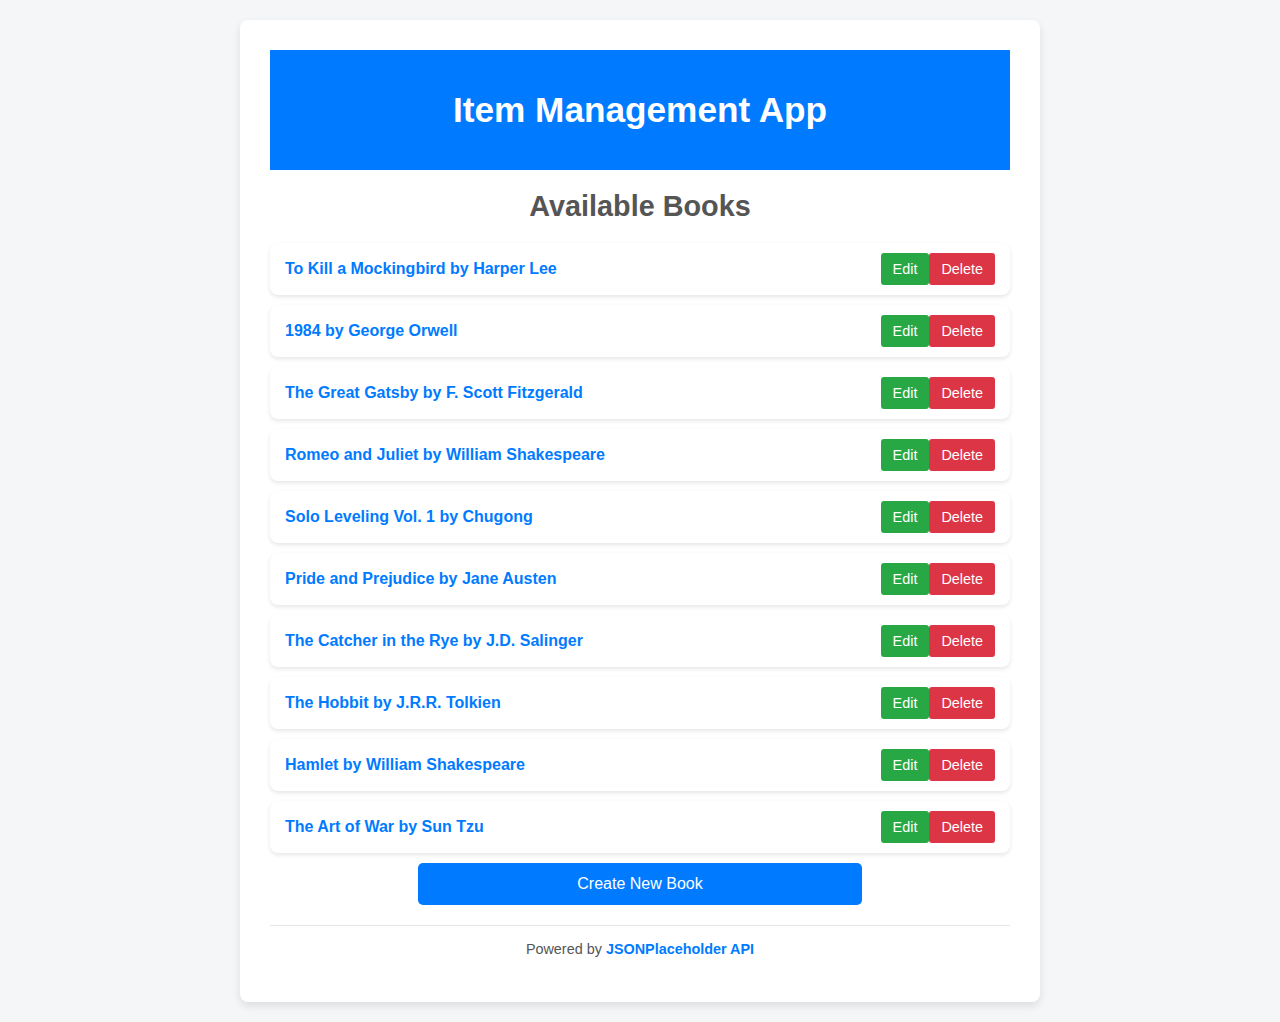
<file: index.html>
<!DOCTYPE html>
<html lang="en">
<head>
    <meta charset="UTF-8">
    <meta name="viewport" content="width=device-width, initial-scale=1.0">
    <title>Item Management App</title>
    <link rel="stylesheet" href="style.css">
</head>
<body>
    <div class="container">
        <header>
            <h1>Item Management App</h1>
        </header>

        <section class="section-title">
            <h2>Available Books</h2>
        </section>

        <main class="item-list-container">
            <ul id="item-list" class="item-list"></ul>
        </main>

        <button onclick="window.location.href='create.html'" class="create-button">Create New Book</button>

        <footer>
            <p>Powered by <a href="https://jsonplaceholder.typicode.com/" target="_blank">JSONPlaceholder API</a></p>
        </footer>
    </div>

    <script src="script.js"></script>
</body>
</html>
</file>
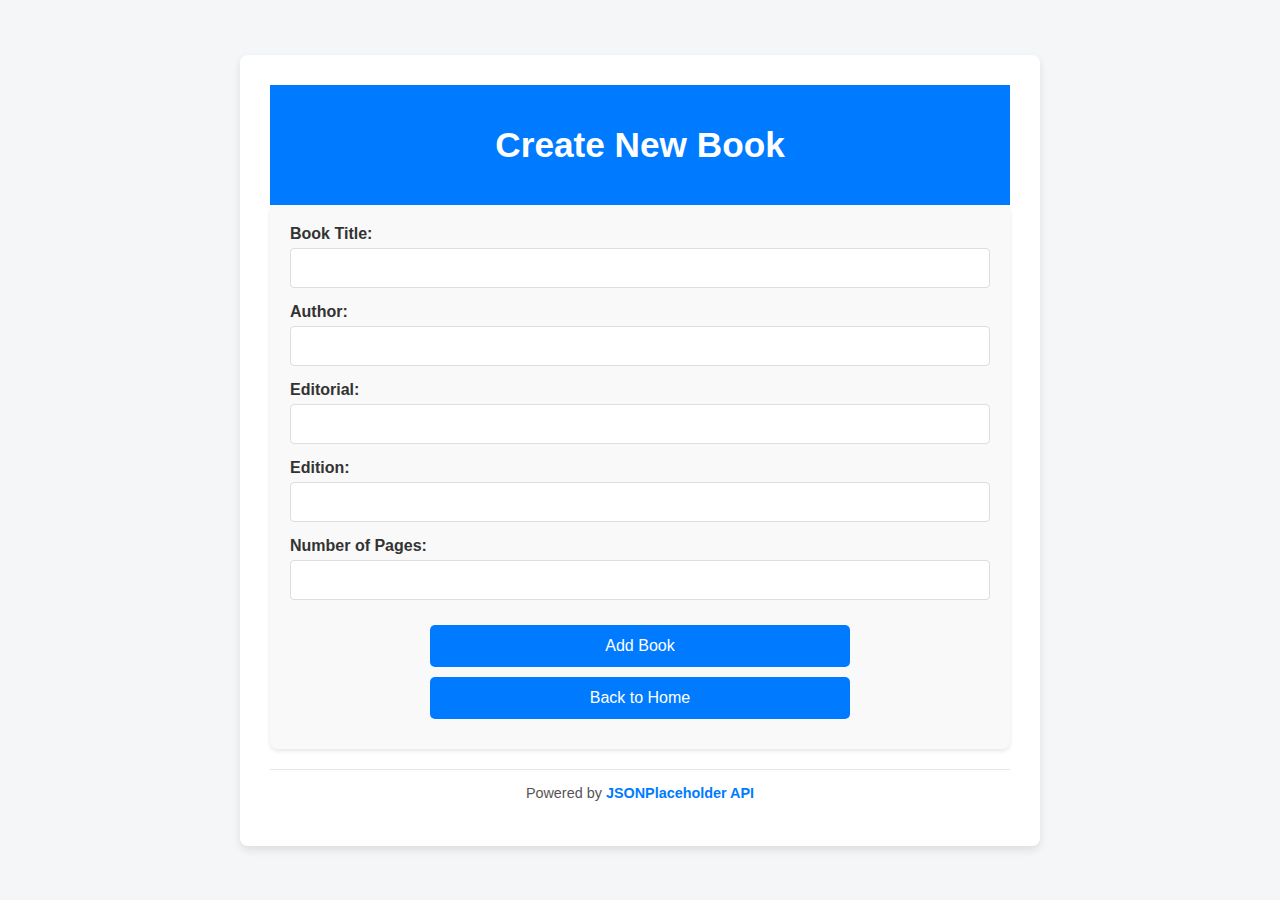
<file: create.html>
<!DOCTYPE html>
<html lang="en">
<head>
    <meta charset="UTF-8">
    <meta name="viewport" content="width=device-width, initial-scale=1.0">
    <title>Create New Book</title>
    <link rel="stylesheet" href="style.css">
</head>
<body>
    <div class="container">
        <header>
            <h1>Create New Book</h1>
        </header>
        
        <main>
            <form id="create-form">
                <label for="title">Book Title:</label>
                <input type="text" id="title" name="title" required>

                <label for="author">Author:</label>
                <input type="text" id="author" name="author" required>

                <label for="editorial">Editorial:</label>
                <input type="text" id="editorial" name="editorial" required>

                <label for="edition">Edition:</label>
                <input type="number" id="edition" name="edition" required min="0">

                <label for="pages">Number of Pages:</label>
                <input type="number" id="pages" name="pages" required min="1">

                <button type="submit" class="create-button">Add Book</button>
                <button onclick="window.location.href='index.html'" class="back-home-button" type="button">Back to Home</button>
            </form>
        </main>

        <footer>
            <p>Powered by <a href="https://jsonplaceholder.typicode.com/" target="_blank">JSONPlaceholder API</a></p>
        </footer>
    </div>

    <script src="script.js"></script>
</body>
</html>
</file>
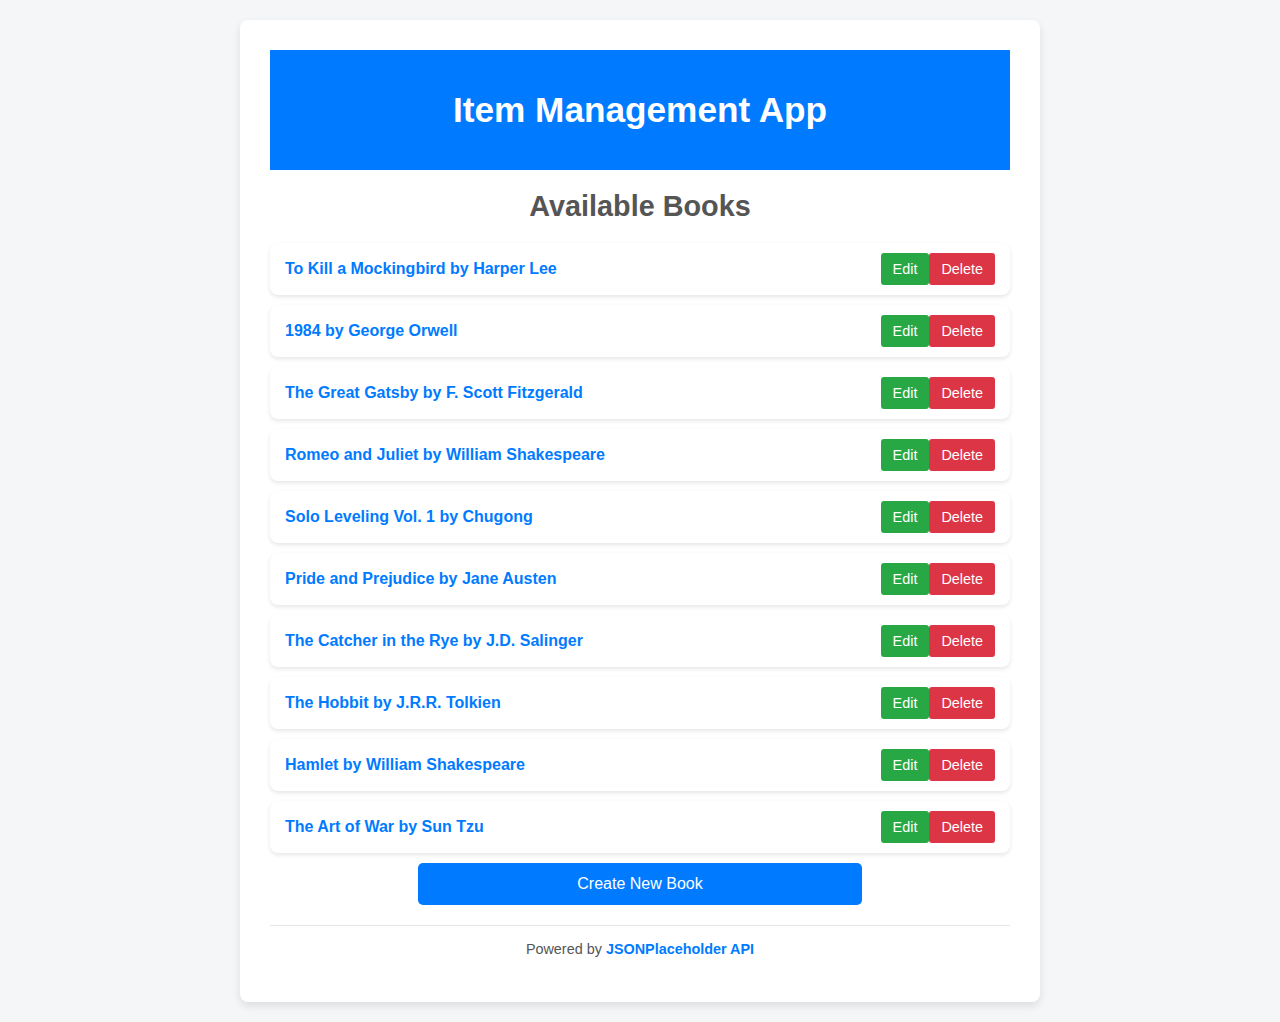
<file: edit.html>
<!DOCTYPE html>
<html lang="en">
<head>
    <meta charset="UTF-8">
    <meta name="viewport" content="width=device-width, initial-scale=1.0">
    <title>Edit Book</title>
    <link rel="stylesheet" href="style.css">
</head>
<body>
    <div class="container">
        <header>
            <h1>Edit Book</h1>
        </header>

        <main>
            <form id="edit-form">
                <label for="title">Book Title:</label>
                <input type="text" id="title" name="title" required>

                <label for="author">Author:</label>
                <input type="text" id="author" name="author" required>

                <label for="editorial">Editorial:</label>
                <input type="text" id="editorial" name="editorial" required>

                <label for="edition">Edition:</label>
                <input type="number" id="edition" name="edition" required min="0">

                <label for="pages">Number of Pages:</label>
                <input type="number" id="pages" name="pages" required min="1">

                <button type="submit" class="create-button">Save Changes</button>
                <button onclick="window.location.href='index.html'" class="back-home-button" type="button">Back to Home</button>
            </form>
        </main>

        <footer>
            <p>Powered by <a href="https://jsonplaceholder.typicode.com/" target="_blank">JSONPlaceholder API</a></p>
        </footer>
    </div>

    <script src="script.js"></script>
</body>
</html>
</file>
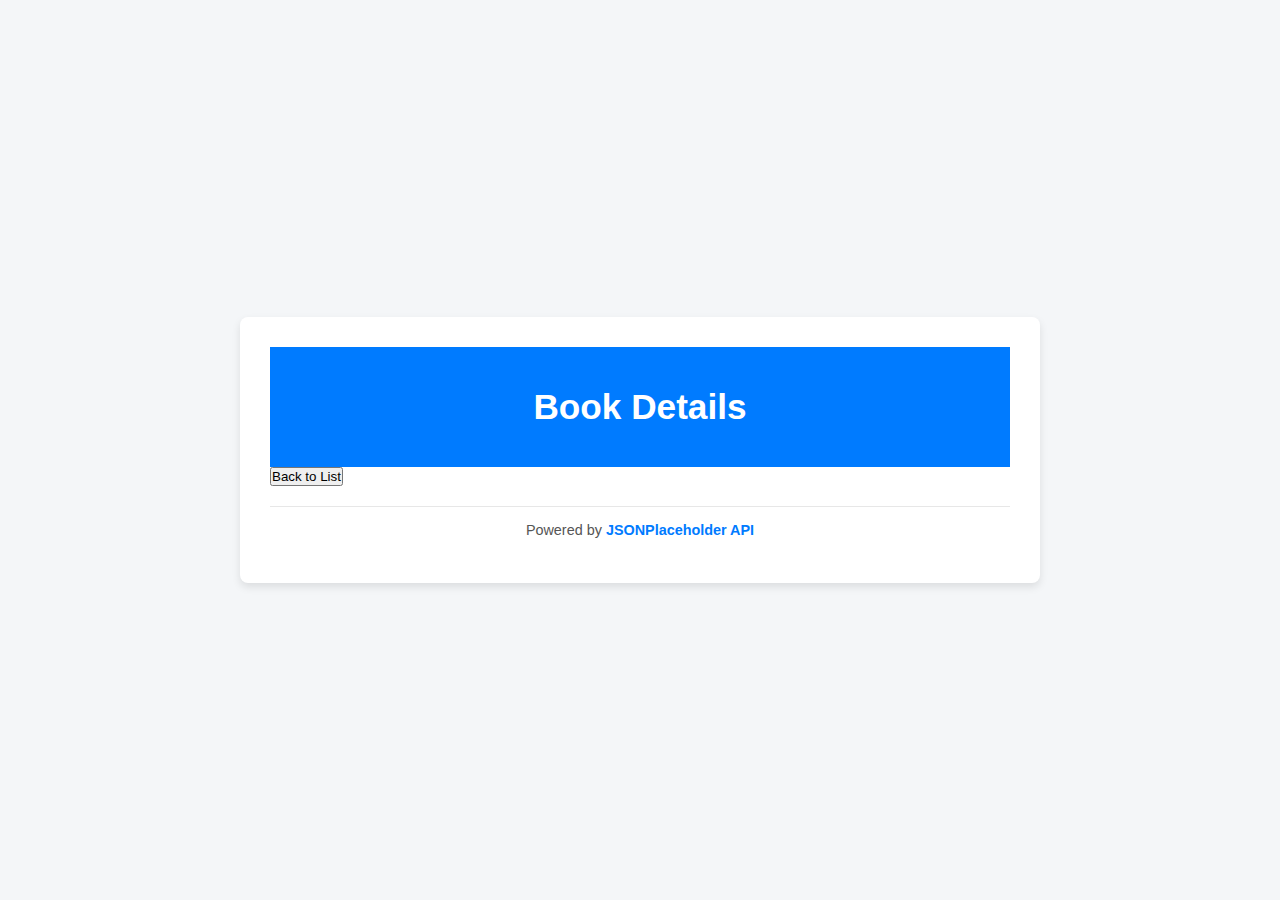
<file: item.html>
<!DOCTYPE html>
<html lang="en">
<head>
    <meta charset="UTF-8">
    <meta name="viewport" content="width=device-width, initial-scale=1.0">
    <title>Book Details</title>
    <link rel="stylesheet" href="style.css">
</head>
<body>
    <div class="container">
        <header>
            <h1>Book Details</h1>
        </header>

        <main>
            <div id="item-details"></div>
            <button onclick="window.location.href='index.html'" class="back-button">Back to List</button>
        </main>

        <footer>
            <p>Powered by <a href="https://jsonplaceholder.typicode.com/" target="_blank">JSONPlaceholder API</a></p>
        </footer>
    </div>

    <script src="script.js"></script>
</body>
</html>
</file>
<file: style.css>
/* General Reset */
* {
    margin: 0;
    padding: 0;
    box-sizing: border-box;
}

body {
    font-family: Arial, sans-serif;
    background-color: #f4f6f8;
    color: #333;
    display: flex;
    justify-content: center;
    align-items: center;
    min-height: 100vh;
}

.container {
    max-width: 800px;
    width: 100%;
    background-color: #fff;
    border-radius: 8px;
    box-shadow: 0 4px 8px rgba(0, 0, 0, 0.1);
    padding: 30px;
    margin: 20px auto;
}

/* Header Styling */
header {
    background-color: #007bff;
    color: white;
    text-align: center;
    padding: 40px 0; /* Larger blue box */
}

h1 {
    font-size: 2.2em; /* Enlarged title size */
}

/* Center-align and enlarge "Available Books" title */
.section-title h2 {
    font-size: 1.8em;
    text-align: center;
    margin: 20px 0;
    color: #555;
}

/* Form Container Enhancements */
form {
    padding: 20px;
    background-color: #f9f9f9;
    border-radius: 8px;
    box-shadow: 0 2px 4px rgba(0, 0, 0, 0.1);
}

form label {
    font-weight: bold;
    margin-bottom: 5px;
    display: block;
}

form input[type="text"], form input[type="number"] {
    padding: 10px;
    border: 1px solid #ddd;
    border-radius: 4px;
    font-size: 1em;
    width: 100%;
    box-sizing: border-box;
    margin-bottom: 15px;
}

/* Buttons Styling */
.create-button, .back-home-button {
    padding: 12px 20px;
    background-color: #007bff;
    color: white;
    font-size: 1em;
    border: none;
    border-radius: 5px;
    cursor: pointer;
    transition: background-color 0.3s;
    width: 60%;
    margin: 10px auto;
    display: block;
    text-align: center;
}

.create-button:hover, .back-home-button:hover {
    background-color: #0056b3;
}

/* List Item Enhancements */
.item-list {
    list-style: none;
    padding: 0;
}

.item-list li {
    display: flex;
    justify-content: space-between;
    align-items: center;
    padding: 10px 15px;
    background-color: #ffffff;
    margin: 10px 0;
    border-radius: 8px;
    box-shadow: 0 2px 4px rgba(0, 0, 0, 0.1);
}

.item-list li:hover {
    background-color: #eaf4fc;
}

/* Align content and buttons */
.item-list a {
    flex-grow: 1;
    text-decoration: none;
    color: #007bff;
    font-weight: bold;
}

.item-list a:hover {
    text-decoration: underline;
}

.item-list .button-group {
    display: flex;
    gap: 20px; /* Add equal space between buttons */
}

.item-list .edit-button, .item-list .delete-button {
    font-size: 0.9em;
    padding: 8px 12px;
    border: none;
    border-radius: 3px;
    cursor: pointer;
    transition: background-color 0.3s;
    text-align: center;
}

.item-list .edit-button {
    background-color: #28a745;
    color: white;
}

.item-list .edit-button:hover {
    background-color: #218838;
}

.item-list .delete-button {
    background-color: #dc3545;
    color: white;
}

.item-list .delete-button:hover {
    background-color: #c82333;
}

/* Footer Enhancements */
footer {
    text-align: center;
    padding: 15px 0;
    font-size: 0.9em;
    color: #555;
    border-top: 1px solid #e7e7e7;
    margin-top: 20px;
}

footer a {
    color: #007bff;
    text-decoration: none;
    font-weight: bold;
}

footer a:hover {
    text-decoration: underline;
}
</file>
